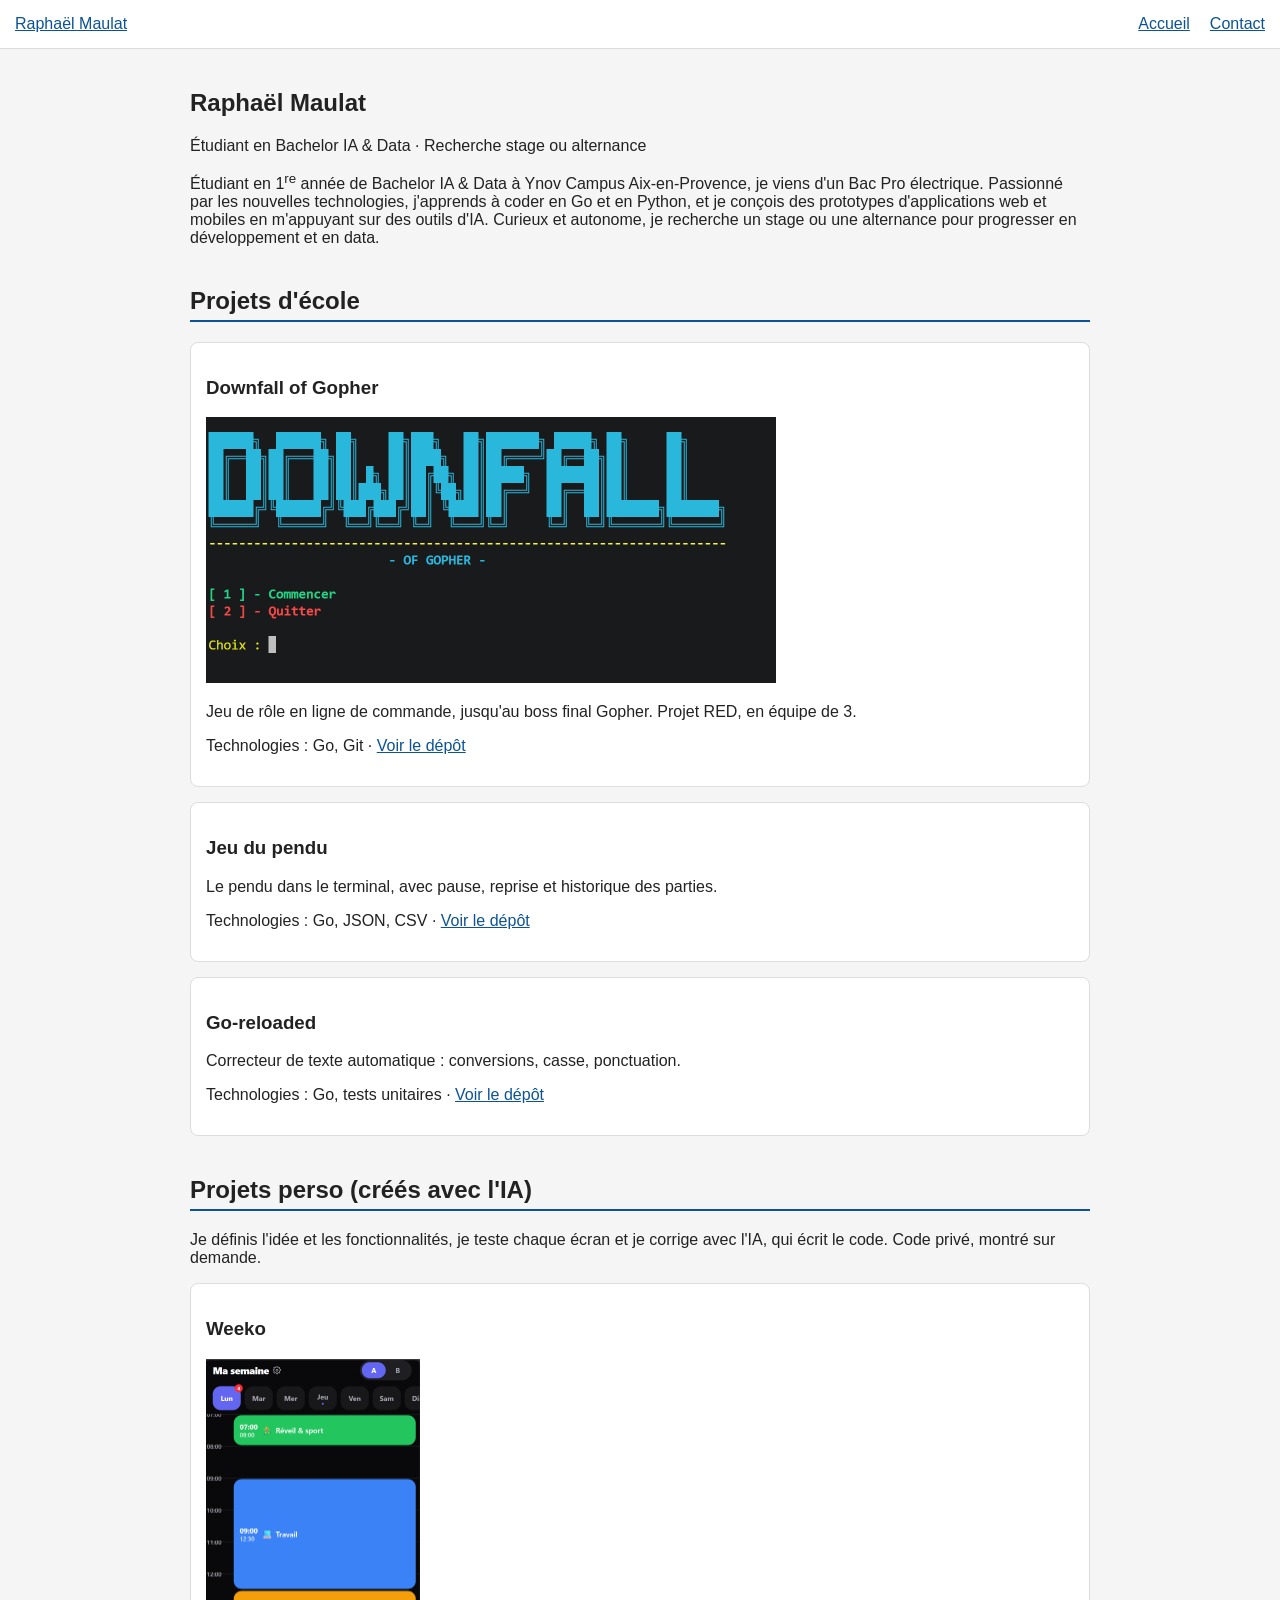
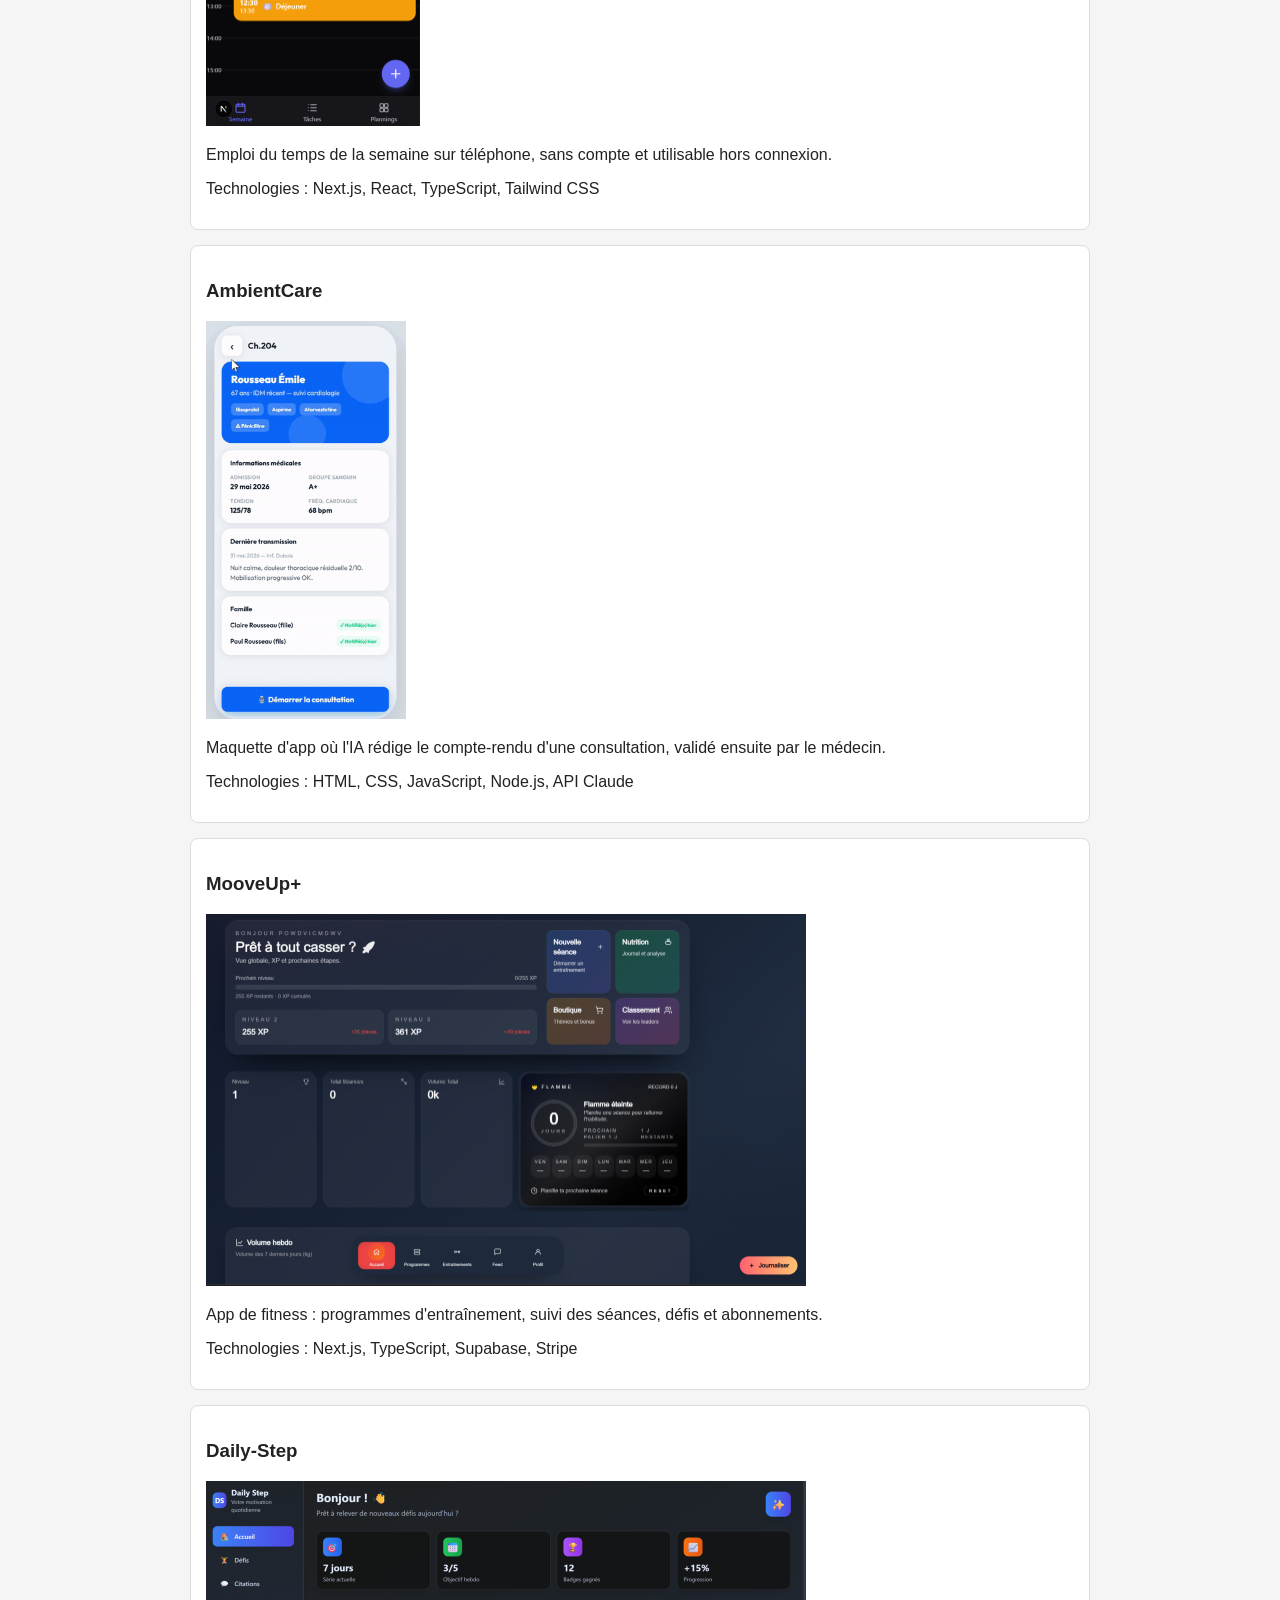
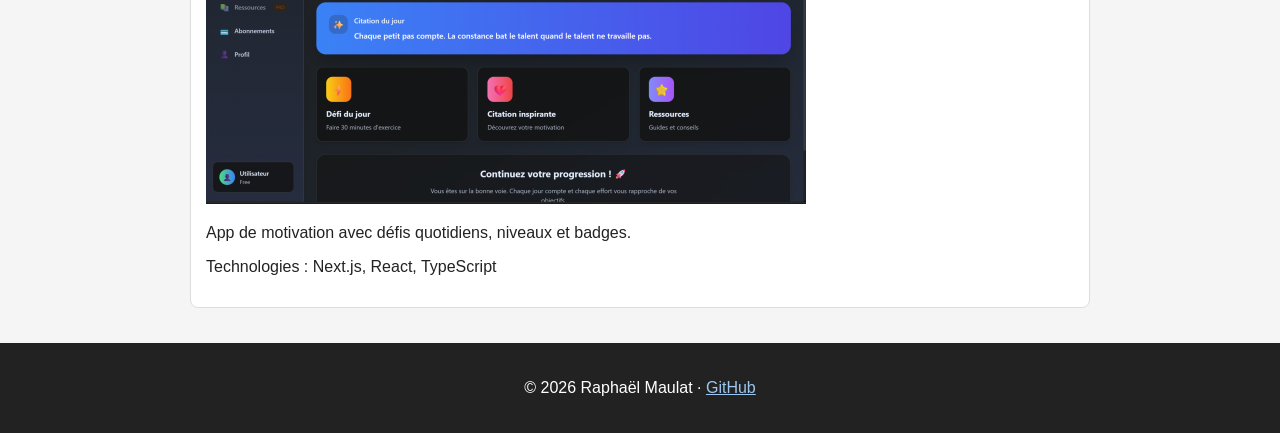
<file: index.html>
<!DOCTYPE html>
<html lang="fr">
<head>
  <meta charset="UTF-8">
  <meta name="viewport" content="width=device-width, initial-scale=1">
  <title>Raphaël Maulat – Portfolio</title>
    <link rel="stylesheet" href="style.css">

</head>
<body>
  <header>
    <a href="index.html">Raphaël Maulat</a>
    <nav aria-label="Navigation principale">
      <ul>
        <li><a href="index.html" aria-current="page">Accueil</a></li>
        <li><a href="contact.html">Contact</a></li>
      </ul>
    </nav>
  </header>

  <main>
    <section>
      <h1>Raphaël Maulat</h1>
      <p>Étudiant en Bachelor IA &amp; Data · Recherche stage ou alternance</p>
      <p>Étudiant en 1<sup>re</sup> année de Bachelor IA &amp; Data à Ynov Campus Aix-en-Provence, je viens d'un Bac Pro électrique. Passionné par les nouvelles technologies, j'apprends à coder en Go et en Python, et je conçois des prototypes d'applications web et mobiles en m'appuyant sur des outils d'IA. Curieux et autonome, je recherche un stage ou une alternance pour progresser en développement et en data.</p>
    </section>

    <section>
      <h2>Projets d'école</h2>
      <article>
        <h3>Downfall of Gopher</h3>
        <img src="img/downfall.png" alt="Écran titre du jeu Downfall of Gopher dans le terminal" width="570" height="266">
        <p>Jeu de rôle en ligne de commande, jusqu'au boss final Gopher. Projet RED, en équipe de 3.</p>
        <p>Technologies : Go, Git · <a href="https://github.com/Juuuules83/Projet-RED-RAPH-ALEX-JULES">Voir le dépôt</a></p>
      </article>

      <article>
        <h3>Jeu du pendu</h3>
        <p>Le pendu dans le terminal, avec pause, reprise et historique des parties.</p>
        <p>Technologies : Go, JSON, CSV · <a href="https://github.com/Raph-MLT/TP-Jeu-du-pendu-CLI">Voir le dépôt</a></p>
      </article>

      <article>
        <h3>Go-reloaded</h3>
        <p>Correcteur de texte automatique : conversions, casse, ponctuation.</p>
        <p>Technologies : Go, tests unitaires · <a href="https://github.com/Raph-MLT/Go-reloaded">Voir le dépôt</a></p>
      </article>
    </section>

    <section>
      <h2>Projets perso (créés avec l'IA)</h2>
      <p>Je définis l'idée et les fonctionnalités, je teste chaque écran et je corrige avec l'IA, qui écrit le code. Code privé, montré sur demande.</p>

      <article>
        <h3>Weeko</h3>
        <img src="img/weeko.png" alt="Écran « Ma semaine » de Weeko avec les activités du lundi" width="214" height="368">
        <p>Emploi du temps de la semaine sur téléphone, sans compte et utilisable hors connexion.</p>
        <p>Technologies : Next.js, React, TypeScript, Tailwind CSS</p>
      </article>

      <article>
        <h3>AmbientCare</h3>
        <img src="img/ambientcare.gif" alt="Démonstration animée de l'application AmbientCare sur téléphone" width="200" height="399">
        <p>Maquette d'app où l'IA rédige le compte-rendu d'une consultation, validé ensuite par le médecin.</p>
        <p>Technologies : HTML, CSS, JavaScript, Node.js, API Claude</p>
      </article>

      <article>
        <h3>MooveUp+</h3>
        <img src="img/mooveup.png" alt="Tableau de bord de MooveUp+ avec niveau, XP et série de jours" width="600" height="373">
        <p>App de fitness : programmes d'entraînement, suivi des séances, défis et abonnements.</p>
        <p>Technologies : Next.js, TypeScript, Supabase, Stripe</p>
      </article>

      <article>
        <h3>Daily-Step</h3>
        <img src="img/dailystep.png" alt="Accueil de Daily-Step avec la série de jours, les badges et la citation du jour" width="600" height="323">
        <p>App de motivation avec défis quotidiens, niveaux et badges.</p>
        <p>Technologies : Next.js, React, TypeScript</p>
      </article>
    </section>
  </main>

  <footer>
    <p>© 2026 Raphaël Maulat · <a href="https://github.com/Raph-MLT">GitHub</a></p>
  </footer>
</body>
</html>
</file>
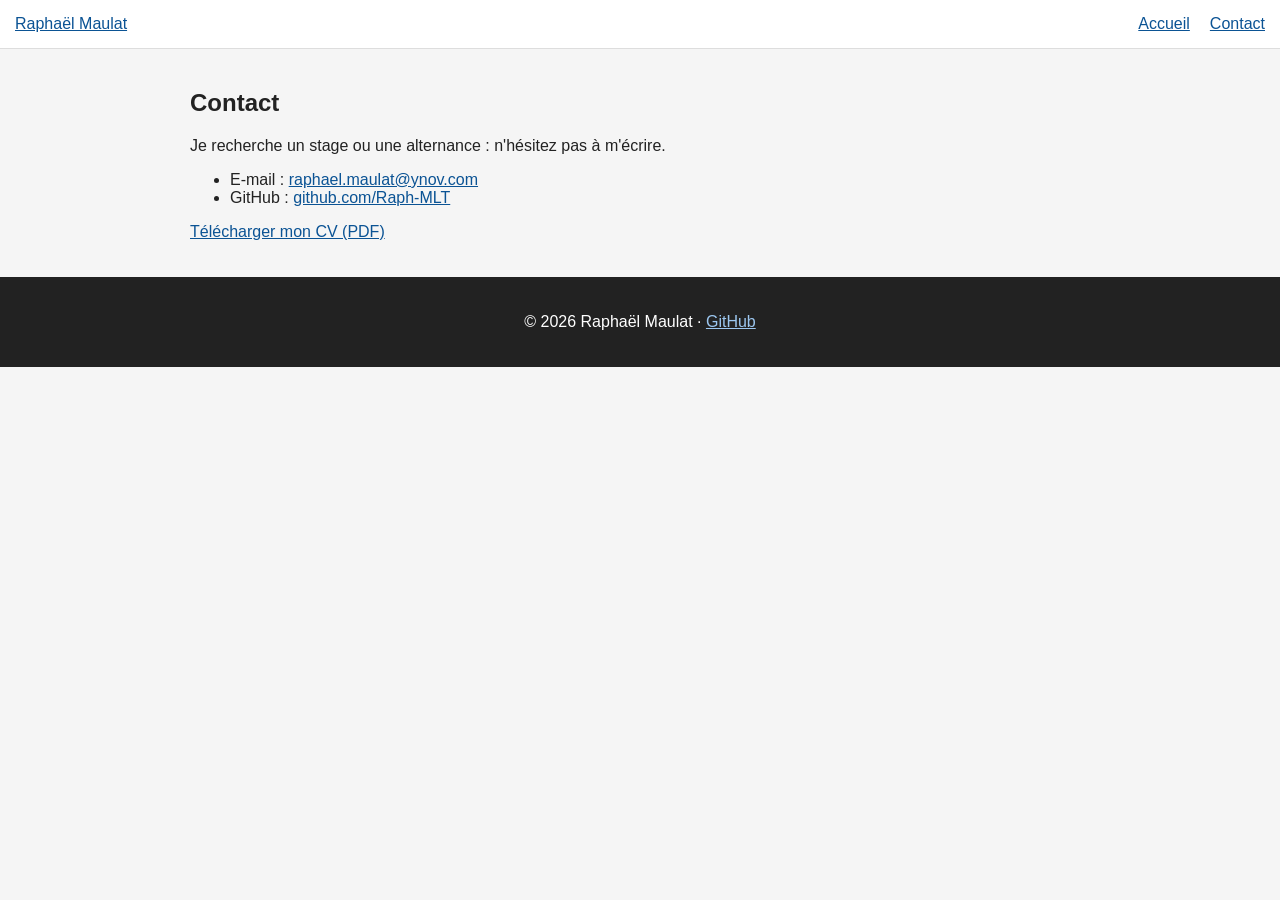
<file: contact.html>
<!DOCTYPE html>
<html lang="fr">
<head>
  <meta charset="UTF-8">
  <meta name="viewport" content="width=device-width, initial-scale=1">
  <title>Contact – Raphaël Maulat</title>
  <link rel="stylesheet" href="style.css">
</head>
<body>
  <header>
    <a href="index.html">Raphaël Maulat</a>
    <nav aria-label="Navigation principale">
      <ul>
        <li><a href="index.html">Accueil</a></li>
        <li><a href="contact.html" aria-current="page">Contact</a></li>
      </ul>
    </nav>
  </header>

  <main>
    <section>
      <h1>Contact</h1>
      <p>Je recherche un stage ou une alternance : n'hésitez pas à m'écrire.</p>
      <ul>
        <li>E-mail : <a href="mailto:raphael.maulat@ynov.com">raphael.maulat@ynov.com</a></li>
        <li>GitHub : <a href="https://github.com/Raph-MLT">github.com/Raph-MLT</a></li>
      </ul>
      <p><a href="cv/CV-Raphael-Maulat.pdf" download>Télécharger mon CV (PDF)</a></p>
    </section>
  </main>

  <footer>
    <p>© 2026 Raphaël Maulat · <a href="https://github.com/Raph-MLT">GitHub</a></p>
  </footer>
</body>
</html>
</file>
<file: style.css>
body {
  margin: 0;
  font-family: Arial, sans-serif;
  background-color: #f5f5f5;
  color: #222222;
}

a {
  color: #0b5394;
}

header {
  display: flex;
  justify-content: space-between;
  align-items: center;
  padding: 15px;
  background-color: white;
  border-bottom: 1px solid #dddddd;
}

nav ul {
  display: flex;
  gap: 20px;
  list-style: none;
  margin: 0;
  padding: 0;
}

main {
  max-width: 900px;
  margin: 0 auto;
  padding: 20px;
}

footer {
  padding: 20px;
  text-align: center;
  background-color: #222222;
  color: white;
}

footer a {
  color: #9cc7f0;
}

/* Séparations */
h2 {
  margin-top: 40px;
  padding-bottom: 5px;
  border-bottom: 2px solid #0b5394;
}

article {
  margin-bottom: 15px;
  padding: 15px;
  background-color: white;
  border: 1px solid #dddddd;
  border-radius: 8px;
}

img {
  max-width: 100%;
  height: auto;
}
</file>
